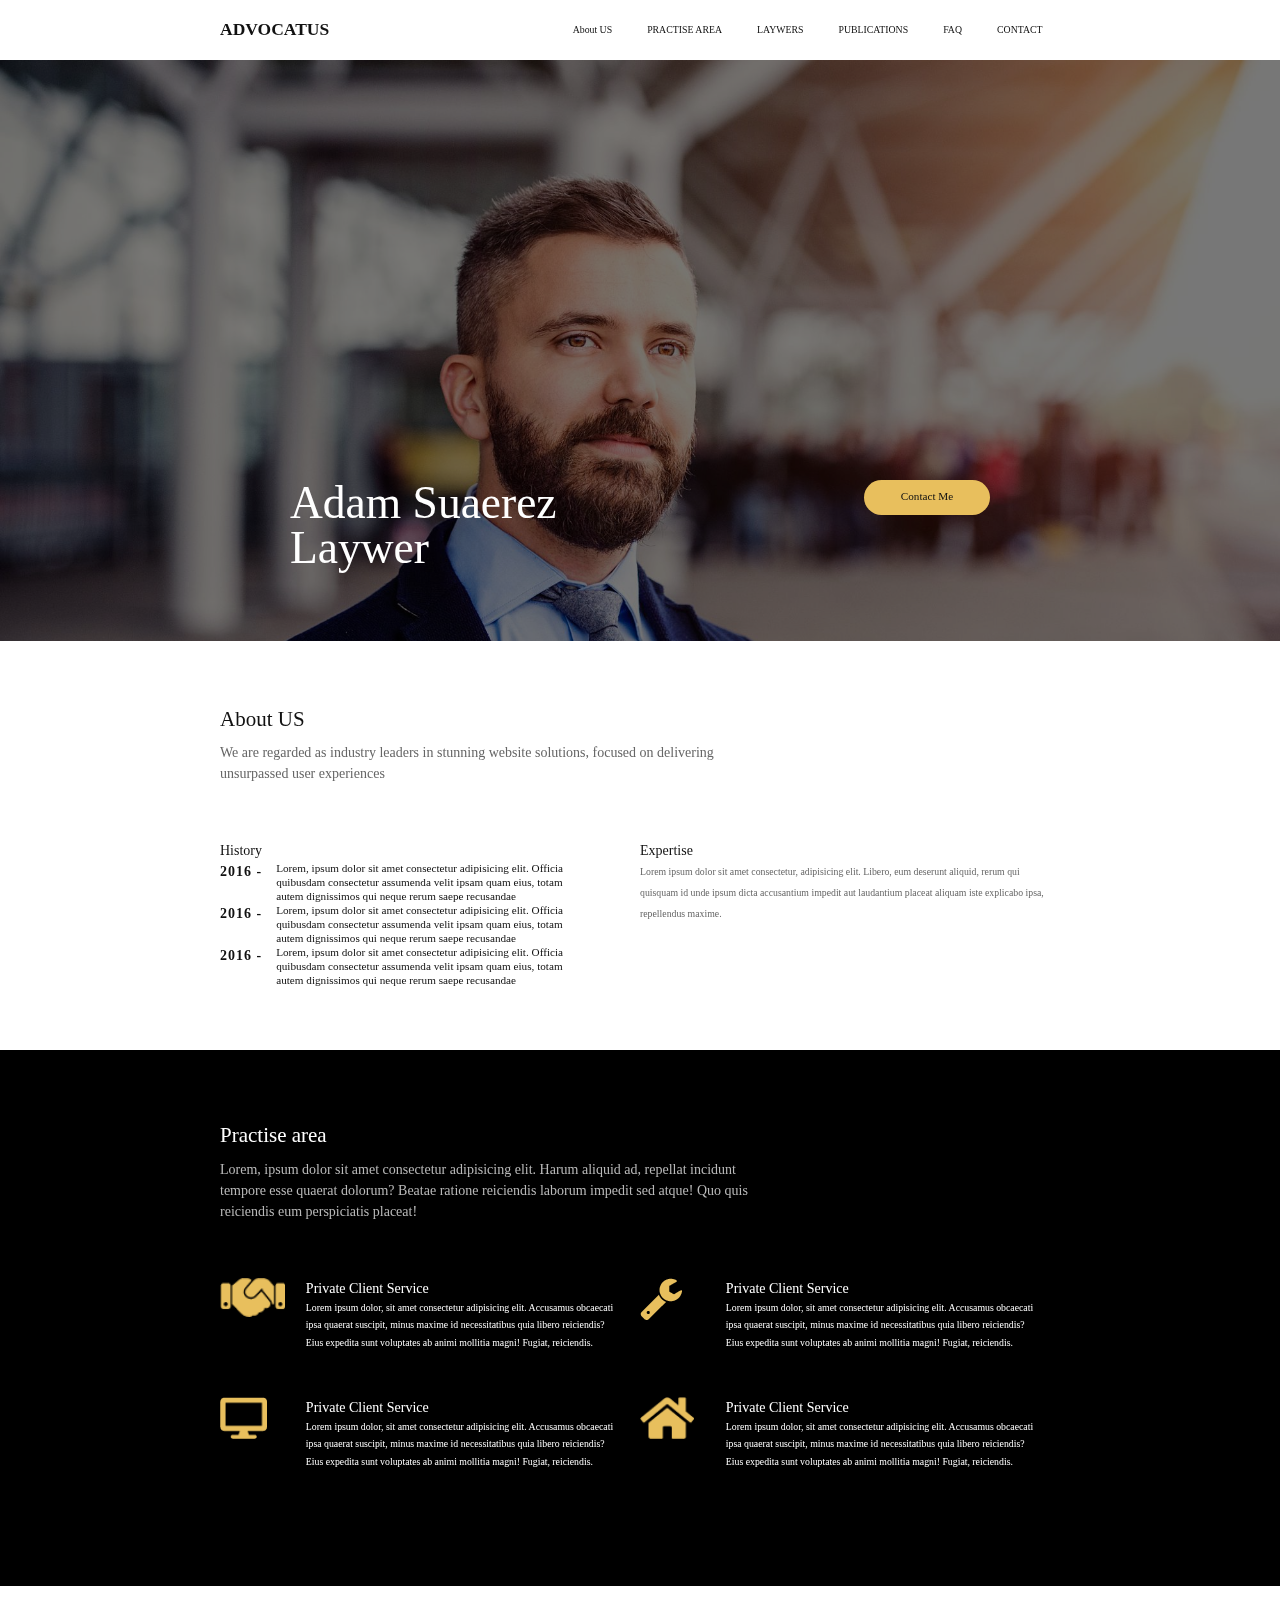
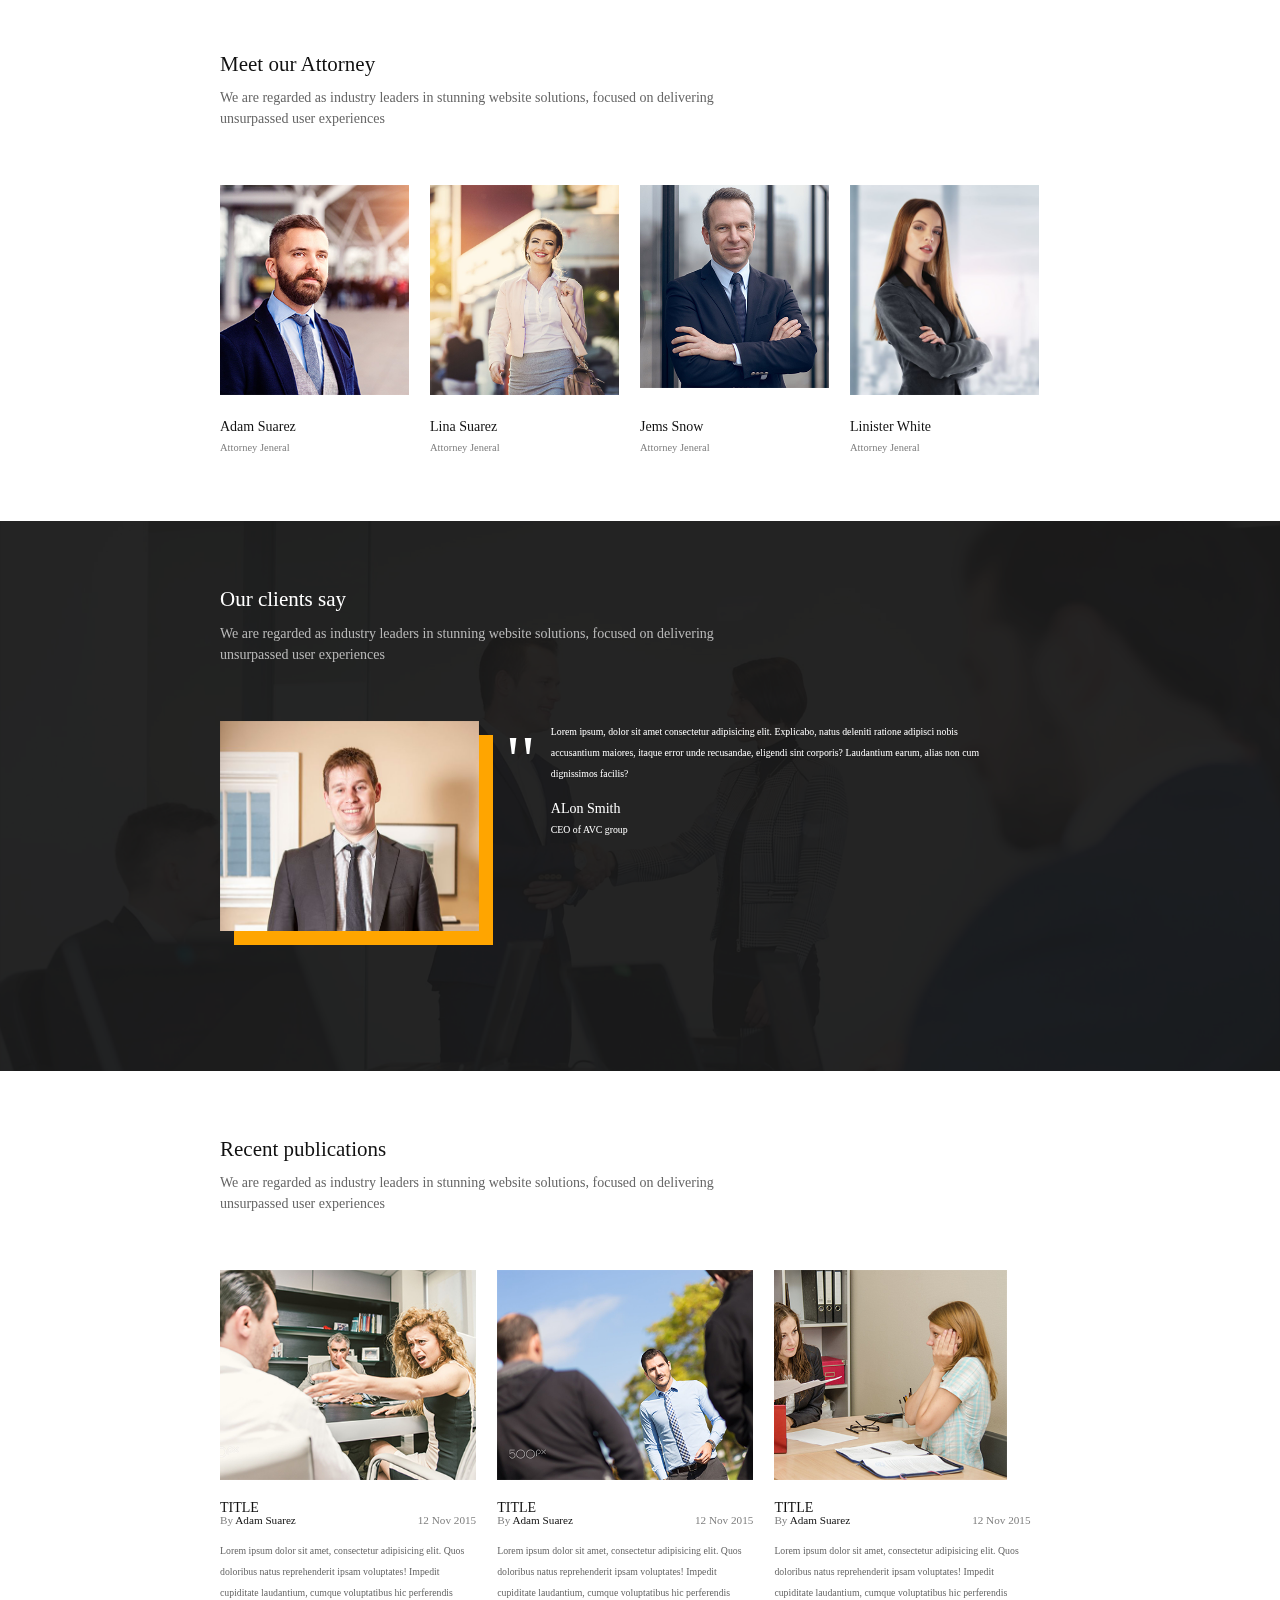
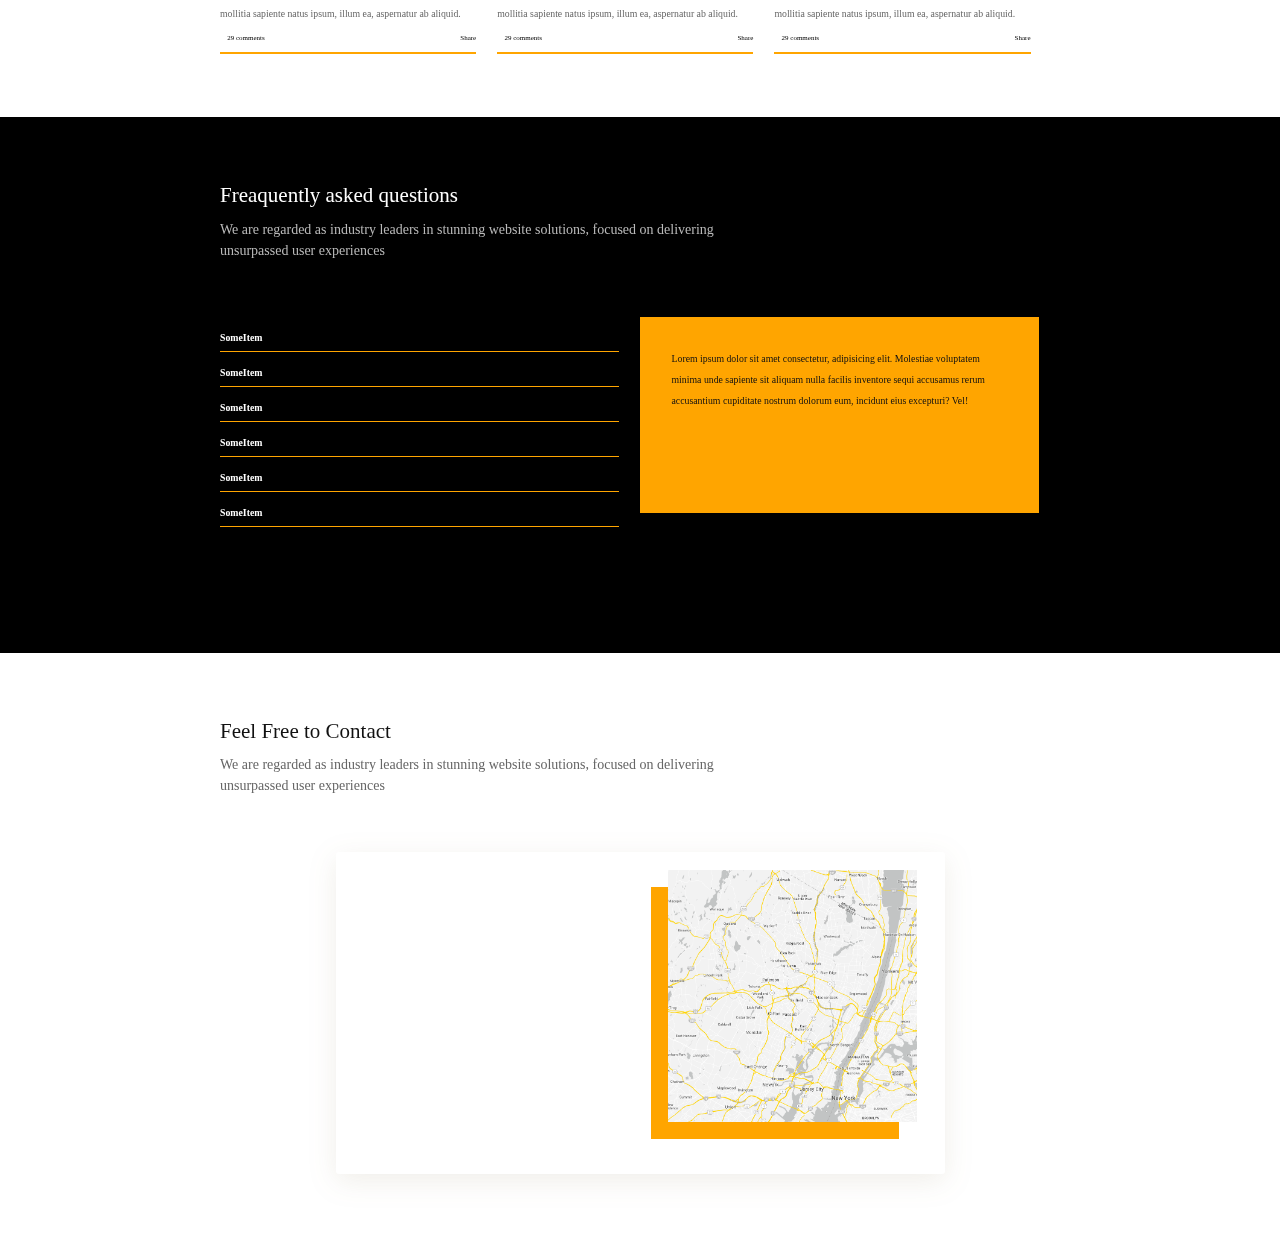
<file: 1/index.html>
<!DOCTYPE html>
<html lang="en">

<head>
    <meta charset="UTF-8">
    <meta name="viewport" content="width=device-width, initial-scale=1.0">
    <link rel="stylesheet" href="reset.css">
    <link rel="stylesheet" href="main.css">
    <title>Document</title>
</head>

<body>
    <section class="navigation">
        <div class="navigation__container container">
            <div class="navigation__logo">ADVOCATUS</div>
            <div class="navigation__menu">
                <div class="navigation__menu__item">About US</div>
                <div class="navigation__menu__item"> PRACTISE AREA</div>
                <div class="navigation__menu__item">LAYWERS</div>
                <div class="navigation__menu__item">PUBLICATIONS</div>
                <div class="navigation__menu__item">FAQ</div>
                <div class="navigation__menu__item">CONTACT</div>
            </div>
        </div>
    </section>
    <section class="person">
        <div class="person__container">
            <div class="person__info">
                Adam Suaerez <br> Laywer
            </div>
            <div class="button"> Contact Me</div>
        </div>
    </section>
    <section class="intro">
        <div class="container container__padding">
            <div class="section-header section-black">About US </div>
            <div class="section-subheader section-subheader-black"> We are regarded as industry leaders
                in
                stunning website solutions, focused on delivering unsurpassed user experiences</div>
            <div class="section-main-block">
                <div class="intro__main-item">
                    <div class="intro__main-item__header">History</div>

                    <div class="intro__main-item__info">
                        <div class="intro__main-item__info-date">2016 - </div>
                        <div class="intro__main-item__info-text">Lorem, ipsum dolor sit amet consectetur adipisicing
                            elit. Officia quibusdam consectetur assumenda velit ipsam quam eius, totam autem
                            dignissimos
                            qui neque rerum saepe recusandae</div>
                    </div>
                    <div class="intro__main-item__info">
                        <div class="intro__main-item__info-date">2016 - </div>
                        <div class="intro__main-item__info-text">Lorem, ipsum dolor sit amet consectetur adipisicing
                            elit. Officia quibusdam consectetur assumenda velit ipsam quam eius, totam autem
                            dignissimos
                            qui neque rerum saepe recusandae</div>
                    </div>
                    <div class="intro__main-item__info">
                        <div class="intro__main-item__info-date">2016 - </div>
                        <div class="intro__main-item__info-text">Lorem, ipsum dolor sit amet consectetur adipisicing
                            elit. Officia quibusdam consectetur assumenda velit ipsam quam eius, totam autem
                            dignissimos
                            qui neque rerum saepe recusandae</div>
                    </div>


                </div>
                <div class="intro__main-item">
                    <div class="intro__main-item__header">Expertise</div>
                    <div class="intro__main-item__text">Lorem ipsum dolor sit amet consectetur, adipisicing elit.
                        Libero, eum deserunt aliquid, rerum qui quisquam id unde ipsum dicta accusantium impedit aut
                        laudantium placeat aliquam iste explicabo ipsa, repellendus maxime.</div>
                </div>
            </div>
        </div>
    </section>
    <section class="benefits">
        <div class="container">
            <div class="section-header section-white">Practise area</div>
            <div class="section-subheader section-subheader-white">Lorem, ipsum dolor sit amet consectetur adipisicing
                elit. Harum aliquid ad,
                repellat incidunt tempore esse quaerat dolorum? Beatae ratione reiciendis laborum impedit sed atque! Quo
                quis reiciendis eum perspiciatis placeat!</div>
            <div class="section-main-block row">
                <div class="col-2 benefits__item">
                    <div class="benefits__item-image benefits__item-image1"></div>
                    <div class="benefits__item-text">
                        <div class="benefits__item-header">Private Client Service</div>
                        <p class="benefits__item-subheader">Lorem ipsum dolor, sit amet consectetur adipisicing elit.
                            Accusamus obcaecati ipsa quaerat suscipit, minus maxime id necessitatibus quia libero
                            reiciendis? Eius expedita sunt voluptates ab animi mollitia magni! Fugiat, reiciendis.</p>
                    </div>
                </div>
                <div class="col-2 benefits__item">
                    <div class="benefits__item-image benefits__item-image2"></div>
                    <div class="benefits__item-text">
                        <div class="benefits__item-header">Private Client Service</div>
                        <p class="benefits__item-subheader">Lorem ipsum dolor, sit amet consectetur adipisicing elit.
                            Accusamus obcaecati ipsa quaerat suscipit, minus maxime id necessitatibus quia libero
                            reiciendis? Eius expedita sunt voluptates ab animi mollitia magni! Fugiat, reiciendis.</p>
                    </div>
                </div>

                <div class="col-2 benefits__item">
                    <div class="benefits__item-image benefits__item-image3"></div>
                    <div class="benefits__item-text">
                        <div class="benefits__item-header">Private Client Service</div>
                        <p class="benefits__item-subheader">Lorem ipsum dolor, sit amet consectetur adipisicing elit.
                            Accusamus obcaecati ipsa quaerat suscipit, minus maxime id necessitatibus quia libero
                            reiciendis? Eius expedita sunt voluptates ab animi mollitia magni! Fugiat, reiciendis.</p>
                    </div>
                </div>
                <div class="col-2 benefits__item">
                    <div class="benefits__item-image benefits__item-image4"></div>
                    <div class="benefits__item-text">
                        <div class="benefits__item-header">Private Client Service</div>
                        <p class="benefits__item-subheader">Lorem ipsum dolor, sit amet consectetur adipisicing elit.
                            Accusamus obcaecati ipsa quaerat suscipit, minus maxime id necessitatibus quia libero
                            reiciendis? Eius expedita sunt voluptates ab animi mollitia magni! Fugiat, reiciendis.</p>
                    </div>
                </div>
            </div>
        </div>

    </section>
    <section class="Attorney">
        <div class="container container__padding">
            <div class="section-header section-black">Meet our Attorney</div>
            <div class="section-subheader section-subheader-black">We are regarded as industry leaders in stunning
                website solutions, focused on delivering unsurpassed user experiences</div>

            <div class="Attorney__list section-main-block">
                <div class="Attorney__list__item">
                    <div class="Attorney__list-image Attorney__list-image1"></div>
                    <div class="Attorney__list-header">Adam Suarez</div>
                    <div class="Attorney__list-subheader">Attorney Jeneral</div>
                </div>
                <div class="Attorney__list__item">
                    <div class="Attorney__list-image Attorney__list-image2"></div>
                    <div class="Attorney__list-header">Lina Suarez</div>
                    <div class="Attorney__list-subheader">Attorney Jeneral</div>
                </div>
                <div class="Attorney__list__item">
                    <div class="Attorney__list-image Attorney__list-image3"></div>
                    <div class="Attorney__list-header">Jems Snow</div>
                    <div class="Attorney__list-subheader">Attorney Jeneral</div>
                </div>
                <div class="Attorney__list__item">
                    <div class="Attorney__list-image Attorney__list-image4"></div>
                    <div class="Attorney__list-header">Linister White</div>
                    <div class="Attorney__list-subheader">Attorney Jeneral</div>
                </div>
            </div>
        </div>
    </section>
    <section class="comments">
        <div class="container container__padding">
            <div class="section-header section-white">Our clients say</div>
            <div class="section-subheader section-subheader-white">We are regarded as industry leaders in stunning
                website solutions, focused on delivering unsurpassed user experiences</div>
            <div class="section-main-block main-block-padding">
                <div class="comments__photo">

                </div>
                <div class="comments__divider">''</div>
                <div class="comments__photo-description">Lorem ipsum, dolor sit amet consectetur adipisicing elit.
                    Explicabo, natus deleniti ratione adipisci nobis accusantium maiores, itaque error unde recusandae,
                    eligendi sint corporis? Laudantium earum, alias non cum dignissimos facilis?
                    <div class="comments__photo-name">ALon Smith</div>
                    <div class="comments__photo-job">CEO of AVC group</div>
                </div>
            </div>
        </div>
    </section>
    <section class="publications">
        <div class="container container__padding">
            <div class="section-header section-black">Recent publications</div>
            <div class="section-subheader section-subheader-black">We are regarded as industry leaders in stunning
                website solutions, focused on delivering unsurpassed user experiences</div>
            <!-- <div class="section-main-block Attorney__list"> -->
            <div class="row section-main-block">
                <div class="col-3">
                    <div class="publication__photo publication__photo1"></div>
                    <div class="publication__title">TITLE</div>
                    <div class="publication__subtitle">
                        <span>By
                            <span class="publication__author">Adam Suarez</span>
                        </span>
                        12 Nov 2015

                    </div>
                    <div class="publication__description">Lorem ipsum dolor sit amet, consectetur adipisicing elit. Quos
                        doloribus natus reprehenderit ipsam voluptates! Impedit cupiditate laudantium, cumque
                        voluptatibus hic perferendis mollitia sapiente natus ipsum, illum ea, aspernatur ab aliquid.
                    </div>
                    <div class="publication__social-media">
                        <div class="publication__social-media-comments">
                             29 comments
                            <!-- <div class="publication__social-media-comment-photo"></div> -->
                            <!-- <div class="publication__social-media-comment-text"></div> -->
                        </div>
                        <div class="publication__social-media-share">
                             Share
                            <!-- <div class="publication__social-media-share-photo"></div>
                            <div class="publication__social-media-share-text"></div> -->
                        </div>
                    </div>
                    <div class="publication__underline"></div>
                </div>
                <div class="col-3">
                    <div class="publication__photo publication__photo2"></div>
                    <div class="publication__title">TITLE</div>
                    <div class="publication__subtitle">
                        <span>By
                            <span class="publication__author">Adam Suarez</span>
                        </span>
                        12 Nov 2015

                    </div>
                    <div class="publication__description">Lorem ipsum dolor sit amet, consectetur adipisicing elit. Quos
                        doloribus natus reprehenderit ipsam voluptates! Impedit cupiditate laudantium, cumque
                        voluptatibus hic perferendis mollitia sapiente natus ipsum, illum ea, aspernatur ab aliquid.
                    </div>
                    <div class="publication__social-media">
                        <div class="publication__social-media-comments">
                             29 comments
                            <!-- <div class="publication__social-media-comment-photo"></div> -->
                            <!-- <div class="publication__social-media-comment-text"></div> -->
                        </div>
                        <div class="publication__social-media-share">
                             Share
                            <!-- <div class="publication__social-media-share-photo"></div>
                            <div class="publication__social-media-share-text"></div> -->
                        </div>
                    </div>
                    <div class="publication__underline"></div>
                </div>
                <div class="col-3">
                    <div class="publication__photo publication__photo3"></div>
                    <div class="publication__title">TITLE</div>
                    <div class="publication__subtitle">
                        <span>By
                            <span class="publication__author">Adam Suarez</span>
                        </span>
                        12 Nov 2015

                    </div>
                    <div class="publication__description">Lorem ipsum dolor sit amet, consectetur adipisicing elit. Quos
                        doloribus natus reprehenderit ipsam voluptates! Impedit cupiditate laudantium, cumque
                        voluptatibus hic perferendis mollitia sapiente natus ipsum, illum ea, aspernatur ab aliquid.
                    </div>
                    <div class="publication__social-media">
                        <div class="publication__social-media-comments">
                             29 comments
                            <!-- <div class="publication__social-media-comment-photo"></div> -->
                            <!-- <div class="publication__social-media-comment-text"></div> -->
                        </div>
                        <div class="publication__social-media-share">
                             Share
                            <!-- <div class="publication__social-media-share-photo"></div>
                            <div class="publication__social-media-share-text"></div> -->
                        </div>
                    </div>
                    <div class="publication__underline"></div>
                </div>



            </div>
    </section>
    <section class="questions">
        <div class="container container__padding">
            <div class="section-header section-white">Freaquently asked questions</div>
            <div class="section-subheader section-subheader-white">We are regarded as industry leaders in stunning
                website solutions, focused on delivering unsurpassed user experiences</div>

            <div class="section-main-block row">
                <div class="col-2">
                    <div class="questions__list-item">SomeItem</div>
                    <div class="questions__list-item">SomeItem</div>
                    <div class="questions__list-item">SomeItem</div>
                    <div class="questions__list-item">SomeItem</div>
                    <div class="questions__list-item">SomeItem</div>
                    <div class="questions__list-item">SomeItem</div>
                </div>
                <div class="col-2">
                    <div class="questions__list-fact">Lorem ipsum dolor sit amet consectetur, adipisicing elit.
                        Molestiae voluptatem minima unde sapiente sit aliquam nulla facilis inventore sequi accusamus
                        rerum accusantium cupiditate nostrum dolorum eum, incidunt eius excepturi? Vel!</div>
                </div>
            </div>
        </div>
    </section>
    <section class="contacts">
        <div class="container container__padding">
            <div class="section-header section-black">Feel Free to Contact</div>
            <div class="section-subheader section-subheader-black">We are regarded as industry leaders in stunning
                website solutions, focused on delivering unsurpassed user experiences</div>
            <div class="section-main-block ">
                <div class="contact__form">
                    <div class="col-2">
                        <div class="contacts__form__list">
                            <!-- <input type="text"> -->

                        </div>
                    </div>
                    <div class="col-2">
                        <div class="contact__map">
                        </div>
                    </div>
                </div>

            </div>
        </div>
    </section>
</body>

</html>
</file>
<file: 1/main.css>
* {
    box-sizing: border-box;
  }
  html {
    font-size: 2px;
  }
 
  
  .col-2{
    word-wrap: break-word;
    width: 50%;
    padding: 0 1.5rem; 
}

.col-3{
    word-wrap: break-word;
    width: 33%;
    padding: 0 1.5rem;
}
.col-4{
    word-wrap: break-word;
    width: 25%;
    padding: 0 1.5rem;

}

  .clearfix{
      clear: both;
  }

.navigation__container{
    display: flex;
    justify-content: space-between;
    align-items: center;
    padding: 3rem 0;

}
.container__padding{
    padding:9rem 0px 9rem 0px
}
.container{
    margin-top: 5rem;
    width: 120rem;
    margin: 0 auto;
}
.section-header{
    font-size: 3rem;
line-height: 4.5rem;
font-weight: 400;
font-family: "Playfair Display";
}
.section-white{
    color: #ffffff;
}
.section-black{
    color: #111111;
}
.section-subheader{
    font-size: 2rem;
line-height: 3rem;
color: #666666;
font-weight: 400;
font-family: "Playfair Display";
width: 77rem;
padding: 1rem 0;
}
.section-subheader-black{
    
    color: #666666;
}
.section-subheader-white{
    color: #b9b9b9;
}
.section-main-block{
    padding-top: 7rem;
    display: flex;
    width: 100%;
    flex-wrap: wrap;

}

.row{
    
    margin: 0 -1.5rem;
   
}
.navigation__logo{
    font-size: 2.5rem;
color: #111111;
font-weight: 700;
font-family: "Playfair Display";
}
.navigation__menu{
    display: flex;
}
.navigation__menu__item{
    font-size: 1.4rem;
color: #111111;
font-weight: 400;
font-family: "Open Sans";
padding: 0 2.5rem;


}
.person{
    position: relative;
    width: 100%;
    /* height: 840px; */
    background-image: url(img/suarez.svg);
    background-repeat: no-repeat;
    /* background-position-y: -10rem; */
    background-size: cover;
    /* mix-blend-mode: multiply; */
    z-index: 0;
    

}
.person::before{
    content: '';
    position: absolute;
   width: 100%;
   height: 100%;
   opacity: 0.8;
   mix-blend-mode: multiply;
   z-index: -1;
   background-color: #555555;}
   .person__container{
       width: 100rem;
       padding-top: 60rem;
       margin: 0 auto;
/* margin-top: 600px; */

   display: flex;
   justify-content: space-between;
       
   }
.person__info{
    font-size: 6.5rem;

color: #ffffff;
font-weight: 400;
font-family: "Playfair Display";
padding-bottom: 10rem;
}

.button{
    width: 18rem;
height: 5rem;
border-radius: 2.5rem;
display: flex;
align-items: center;
justify-content: center;
background-color: #e8bf5d;
font-size: 1.6rem;
color: #111111;
font-weight: 400;
font-family: "Playfair Display";
}

.intro-container{
    padding-right: 5rem;
}
.intro__main{
    display: flex;
    justify-content: space-between;
}
.intro__main-item{
    width: 50%;
}
.intro__main-item__text{
    font-size: 1.4rem;

line-height: 3rem;
color: #666666;
font-weight: 400;
font-family: "Open Sans";
}

.intro__main-item__header{
  
font-size: 2rem;
line-height: 3rem;
color: #111111;
font-weight: 400;
font-family: "Playfair Display"; 
}

.intro__main-item__info{    display: flex;
}
.intro__main-item__info-date{
    font-size: 2rem;
    letter-spacing: 1px;
    line-height: 3rem;
    color: #111111;
    font-weight: 700;
    font-family: "Open Sans";
    padding-right: 2rem;
}
.intro__main-item__info-text{
    width: 45rem;
    font-size: 1.6rem;
    line-height: 2rem;
    color: #111111;
    font-weight: 400;
    font-family: "Open Sans";
}
.benefits{
    background-color: black;
 
    width: 100%;
    color: white;
    padding: 10rem 0;
    
}

.benefits__item{
    display: flex;
    /* padding-top: 60px; */
}
.benefits__item-image{
   
    width: 10rem;
    height: 6rem;
    background-size: contain;
    background-repeat: no-repeat;
    padding-right: 3rem;
    margin-right: 3rem;
    /* background-color: white; */
}
.benefits__item-image1{
    background-image: url(./img/arms.png);
}
.benefits__item-image2{
    background-image: url(./img/worktool.png);
}
.benefits__item-image3{
    background-image: url(./img/monitor.png);
}
.benefits__item-image4{
    background-image: url(./img/house.png);
}
.benefits__item-header{
    font-size: 2rem;
line-height: 3rem;
color: #ffffff;
font-weight: 400;
font-family: "Playfair Display";
}
.benefits__item-text{
    width: 50rem;
height: 11rem;
font-size: 1.4rem;
line-height: 2.5rem;
margin-bottom: 6rem;
color: #ffffff;
font-weight: 400;
font-family: "Open Sans";
}


.Attorney__list{
    margin: 0 -1.5rem;
}
.Attorney__list-image{
    width: 100%;
    height: 30rem;
    background-repeat: no-repeat;
    
    background-size: cover;
    
}
.Attorney__list-image1{
    background-image: url(./img/Adam.png);
    background-position: center;
    
}
.Attorney__list-image2{
    background-image: url(./img/Lina.png);
    background-position-x: -20rem;
    

}
.Attorney__list-image3{
    background-image: url(./img/Jems.png);
    background-position: right;
    background-position-y:-1rem ;
    
}
.Attorney__list-image4{
    background-image: url(./img/Linister.png);
}
.Attorney__list__item{
    float: left;
    width: 25%;
    padding: 0 1.5rem;
}
.comments{
    width: 100%;
    background-image: url(./img/comment.png);
    /* background-color: violet; */
    background-size: cover;
    position: relative;

}
.comments::before{
    content: '';
    position: absolute;
    height: 100%;
    width: 100%;
   opacity: 0.9 ;
   mix-blend-mode: multiply;
   z-index: -1;
   background-color: black;
}
.main-block-padding{
    padding-bottom: 9rem;
}
.Attorney__list-header{
    font-size: 2rem;
line-height: 3rem;
color: #111111;
font-weight: 400;
font-family: "Playfair Display";
padding-top: 3rem;
}
.Attorney__list-subheader{
    font-size: 1.5rem;
line-height: 3rem;
color: grey;
font-weight: 400;
font-family: "Playfair Display";
}
.comments__photo{
    width: 37rem;
    height: 30rem;
    margin-top: 2rem;
    margin-left: 2rem;
    background-color: orange;
    background-position-x: center;
    z-index: 2;
    position: relative;
}
.comments__photo::before{
    content: '';
    width: 37rem;
    height: 30rem;
    margin-top: -2rem;
    margin-left: -2rem;
    position: absolute;
    background-image: url(./img/stupid_photo.png);
    background-position: top;
    background-repeat: no-repeat;
    background-size: cover;
        z-index: 1;
}
.comments__info{
    width: 100%;
    display: flex;

}
.comments__divider{
    font-size: 9.6rem;
letter-spacing: 0.4rem;
line-height: 21rem;
color: #ffffff;
font-weight: 400;
font-family: "Playfair Display";
padding: 0 2rem;
margin-top: -5rem;
}
.comments__photo-description{
    width: 61.7rem;
height: 14rem;
font-size: 1.4rem;
line-height: 3rem;
color: #ffffff;
font-weight: 400;
font-family: "Open Sans";
}
.comments__photo-name{
    font-size: 2rem;
line-height: 3rem;
color: #ffffff;
font-weight: 400;
font-family: "Playfair Display";
padding-top: 2rem;
}

.publications__item{
    padding: 0 1.5rem;
    width: 25%;
    word-wrap: break-word;
    height: 10rem;

}
.publication__photo{
    background-repeat: no-repeat;
    background-size: cover;
height: 30rem;
}
.publication__photo1{
    background-image: url(./img/publication1.png);
    background-position-x: -5rem;
}
.publication__photo2{
    background-image: url(./img/publication2.png);
}
.publication__photo3{
    background-image: url(./img/publication3.png);
    background-position-x: -12rem;
}
.publication__title{
    font-size: 2rem;
color: #111111;
font-weight: 400;
font-family: "Playfair Display";
padding-top: 3rem;
}
.publication__author{
    font-size: 1.6rem;
    color: #111111;
    font-weight: 400;
    font-family: "Playfair Display";
}
.publication__subtitle{
    font-size: 1.6rem;
    color: grey;
    font-weight: 400;
    font-family: "Playfair Display";
    display: flex;
    justify-content: space-between;
    padding-bottom: 2rem;
}
.publication__description{
    font-size: 1.4rem;
line-height: 3rem;
color: #666666;
font-weight: 400;
font-family: "Open Sans";   
}
.publication__underline{
    background-color: orange;
    width: 100%;
    height: 2px;
}
.publication__social-media{
    display: flex;
    justify-content: space-between;
    padding: 1.5rem 0;
}


.questions{
    background-color: black;
    padding-bottom: 9rem;
}
.questions__list-item{
    height: 5rem;
    position: relative;
    font-size: 14px;
    padding: 1.5rem 0;

    font-size: 1.4rem;

line-height: 3rem;
color: #ffffff;
font-weight: 700;
font-family: "Open Sans";
}
.questions__list-item::before{
    content: '';
    position: absolute;
    width: 100%;
    height: 1px;
    bottom: 0;
    background-color: orange;
}
.questions__list-fact{
    padding: 4.5rem;
    background-color: orange;
    height: 28rem;
    font-size: 1.4rem;
line-height: 3rem;
color: #111111;
font-weight: 400;
font-family: "Open Sans";
}
.contact__form{
    width: 87rem;
margin: 0 auto;
display: flex;
border-radius: 3px;
filter: drop-shadow(0px 1rem 2rem rgba(104,86,42,0.1));
background-color: #ffffff;
padding: 5rem;
}
.contact__map{
    position: relative;
    background-color: orange;
    width: 100%;
    height: 36rem;
    z-index:1;
}
.contact__map::before{
    position: absolute;
content: '';
background-image: url(./img/form_MAP.png);
background-size: cover;
width: 100%;
height: 100%;
bottom: 2.5rem;
left: 2.5rem;
z-index: 2;

}


/* @media (max-width: 860px) {
    .col-2{
        width: 100%;
    }
} */
@media (min-width: 400px) {
    html {
      font-size: 3px;
    }
  }
  @media (min-width: 566px) {
    html {
      font-size: 4.5px;
    }
  }
  @media (min-width: 860px) {
    html {
      font-size: 7px;
    }
    
  }

  @media (min-width: 1366px) {
    html {
      font-size: 10px;
    }
    
  }
  @media (min-width: 1920px) {
    html {
      font-size: 0.52vw;
    }
  }
</file>
